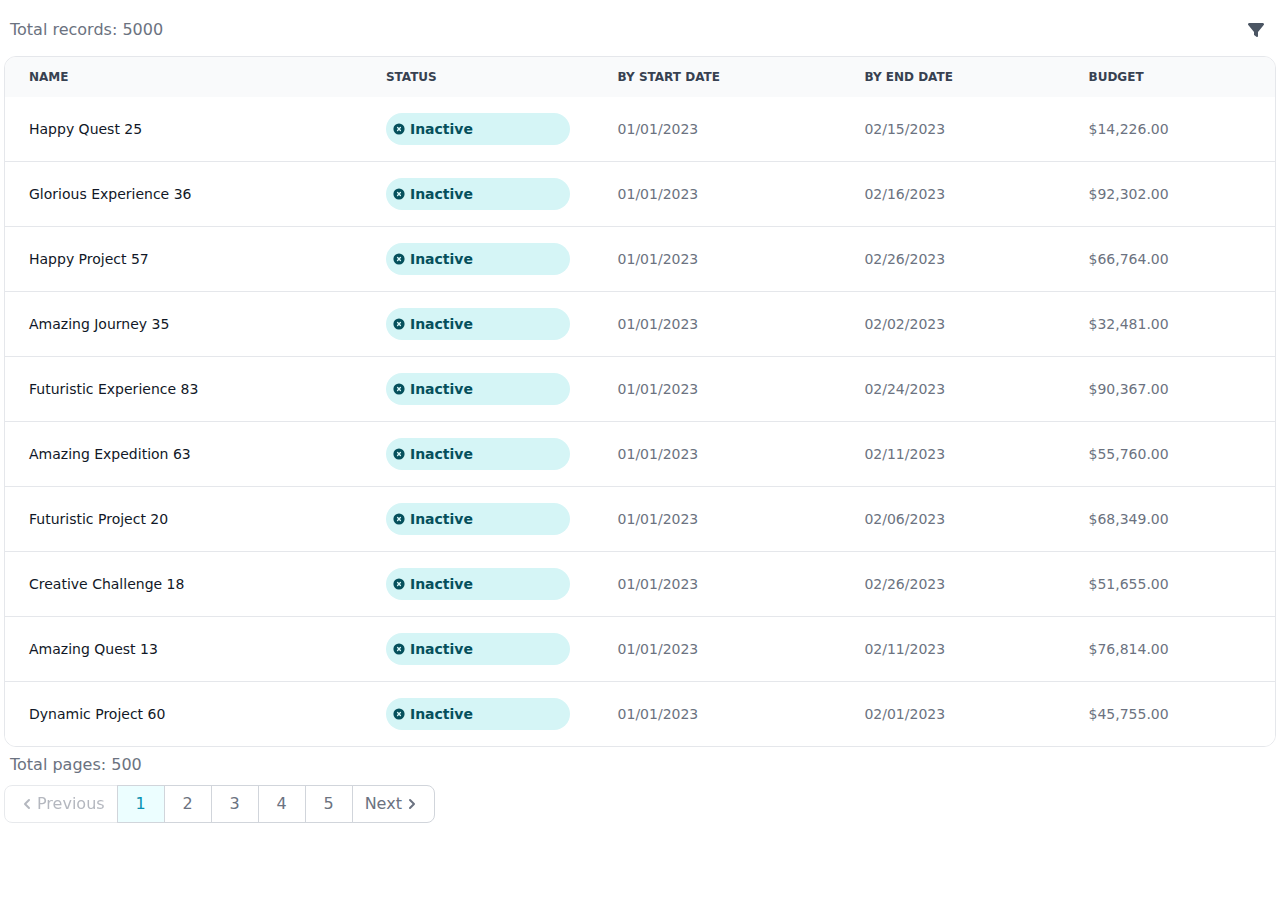
<file: examples/campaign-manager/index.html>
<!doctype html>
<html lang="en" class="dark">
    <head>
        <meta charset="UTF-8" />
        <link rel="icon" type="image/svg+xml" href="./vite.svg" />
        <meta name="viewport" content="width=device-width, initial-scale=1.0, maximum-scale=1.0" />
        <title>Campaign Manager: List</title>
      <script type="module" crossorigin src="./assets/index-GHNuhSm3.js"></script>
      <link rel="stylesheet" crossorigin href="./assets/index-0yh4fGef.css">
    </head>
    <body class="bg-white dark:bg-gray-800">
        <div id="root"></div>
    </body>
</html>
</file>
